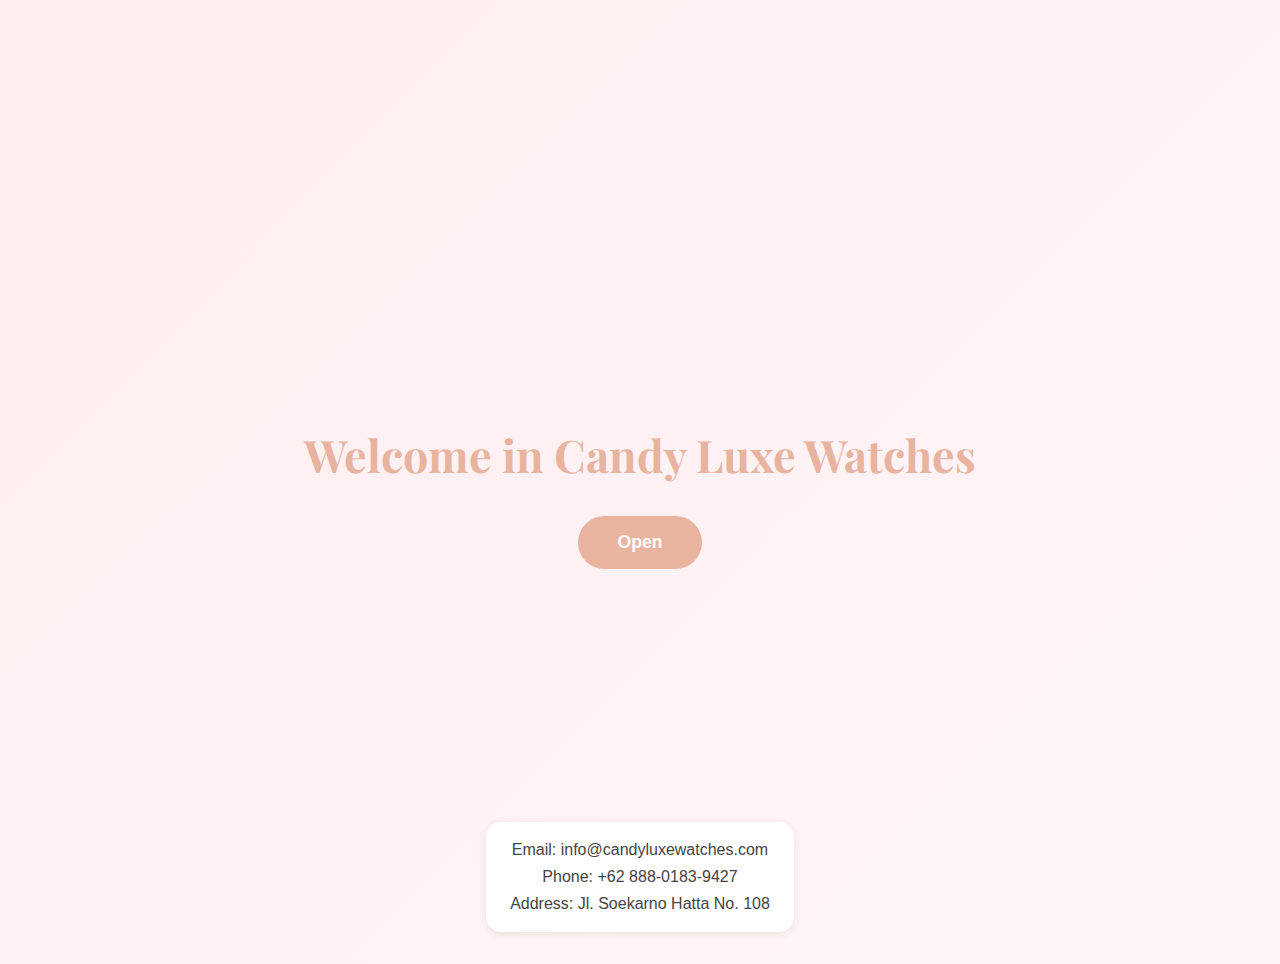
<file: index.html>
<!DOCTYPE html>
<html lang="en">
<head>
  <meta charset="UTF-8" />
  <meta name="viewport" content="width=device-width, initial-scale=1.0"/>
  <title>Candy Luxe Watches</title>
  <link href="https://fonts.googleapis.com/css2?family=Playfair+Display:wght@600&display=swap" rel="stylesheet">
  <style>
    body {
      margin: 0;
      padding: 0;
      background: linear-gradient(135deg, #ffeef0, #fff5f7);
      font-family: 'Segoe UI', sans-serif;
      color: #333;
    }

    /* Welcome Section */
    .welcome {
      height: 100vh;
      display: flex;
      flex-direction: column;
      justify-content: center;
      align-items: center;
      text-align: center;
      padding: 2rem;
      position: relative;
    }

    .welcome h1 {
      font-family: 'Playfair Display', serif;
      font-size: 2.8rem;
      color: #E8B4A0;
      margin-bottom: 2rem;
    }

    .open-btn {
      background-color: #E8B4A0;
      color: white;
      padding: 1rem 2.5rem;
      border: none;
      border-radius: 30px;
      font-size: 1.1rem;
      font-weight: bold;
      cursor: pointer;
      transition: 0.3s;
    }

    .open-btn:hover {
      background-color: #D4A574;
      transform: scale(1.05);
    }

    .contact-info {
      font-size: 1rem;
      background-color: white;
      color: #444;
      padding: 0.8rem 1.5rem;
      border-radius: 15px;
      position: absolute;
      bottom: 2rem;
      text-align: center;
      line-height: 1.5;
      box-shadow: 0 2px 8px rgba(0, 0, 0, 0.08);
    }

    .contact-info p {
      margin: 0.2rem 0;
    }

    /* Home Section */
    .home-section {
      display: none;
      padding: 4rem 2rem;
      max-width: 1200px;
      margin: auto;
    }

    h2.title {
      font-family: 'Playfair Display', serif;
      color: #D4A574;
      font-size: 2.5rem;
      text-align: center;
      margin-bottom: 3rem;
    }

    .product-grid {
      display: grid;
      grid-template-columns: repeat(auto-fit, minmax(280px, 1fr));
      gap: 2rem;
    }

    .product-card {
      background: white;
      border-radius: 15px;
      box-shadow: 0 5px 15px rgba(0,0,0,0.08);
      padding: 1.5rem;
      text-align: center;
      transition: transform 0.3s;
    }

    .product-card:hover {
      transform: translateY(-5px);
    }

    .product-image {
      width: 100%;
      max-width: 220px;
      height: auto;
      object-fit: cover;
      border-radius: 10px;
      margin-bottom: 1rem;
      box-shadow: 0 4px 10px rgba(0,0,0,0.05);
    }

    .product-name {
      font-family: 'Playfair Display', serif;
      font-size: 1.2rem;
      color: #D4A574;
      margin-bottom: 0.5rem;
    }

    .product-description {
      color: #555;
      font-size: 0.95rem;
      line-height: 1.4;
      margin-bottom: 1rem;
    }

    .cart-icon-btn {
      background-color: #E8B4A0;
      color: white;
      border: none;
      border-radius: 50%;
      width: 45px;
      height: 45px;
      font-size: 1.2rem;
      cursor: pointer;
      transition: 0.3s;
    }

    .cart-icon-btn:hover {
      background-color: #D4A574;
    }

    /* Responsive */
    @media (max-width: 768px) {
      .welcome h1 {
        font-size: 2.2rem;
      }
      .product-grid {
        grid-template-columns: 1fr;
      }
    }
  </style>
</head>
<body>

  <!-- WELCOME PAGE -->
  <div class="welcome" id="welcomeSection">
    <h1>Welcome in Candy Luxe Watches</h1>
    <button class="open-btn" onclick="openHome()">Open</button>

    <div class="contact-info">
      <p>Email: info@candyluxewatches.com</p>
      <p>Phone: +62 888-0183-9427</p>
      <p>Address: Jl. Soekarno Hatta No. 108</p>
    </div>
  </div>

  <!-- HOME PAGE -->
  <div class="home-section" id="homeSection">
    <h2 class="title">Our Products</h2>
    <div class="product-grid">
      <!-- Produk 1 -->
      <div class="product-card">
        <img src="images/watch1.jpeg" alt="Watch 1" class="product-image">
        <div class="product-name">Rose Gold Minimalist</div>
        <div class="product-description">Elegant rose gold with minimalist leather design.</div>
        <a href="product1.html"><button class="cart-icon-btn">🛒</button></a>
      </div>

      <!-- Produk 2 -->
      <div class="product-card">
        <img src="images/watch2.jpeg" alt="Watch 2" class="product-image">
        <div class="product-name">Pink Leather Strap</div>
        <div class="product-description">Feminine and sweet pink leather with rose gold.</div>
        <a href="product2.html"><button class="cart-icon-btn">🛒</button></a>
      </div>

      <!-- Produk 3 -->
      <div class="product-card">
        <img src="images/watch3.jpeg" alt="Watch 3" class="product-image">
        <div class="product-name">Diamond Accent</div>
        <div class="product-description">Luxurious mesh band and sparkling diamond dial.</div>
        <a href="product3.html"><button class="cart-icon-btn">🛒</button></a>
      </div>

      <!-- Produk 4 -->
      <div class="product-card">
        <img src="images/watch4.jpeg" alt="Watch 4" class="product-image">
        <div class="product-name">Mesh Band Rose Gold</div>
        <div class="product-description">Modern and chic with magnetic mesh band clasp.</div>
        <a href="product4.html"><button class="cart-icon-btn">🛒</button></a>
      </div>

      <!-- Produk 5 -->
      <div class="product-card">
        <img src="images/watch5.jpeg" alt="Watch 5" class="product-image">
        <div class="product-name">Pink Ceramic</div>
        <div class="product-description">Stylish, strong, and scratch-resistant ceramic body.</div>
        <a href="product5.html"><button class="cart-icon-btn">🛒</button></a>
      </div>

      <!-- Produk 6 -->
      <div class="product-card">
        <img src="images/watch6.jpeg" alt="Watch 6" class="product-image">
        <div class="product-name">Crystal Bezel</div>
        <div class="product-description">Glamorous and shiny rose gold with crystal bezel.</div>
        <a href="product6.html"><button class="cart-icon-btn">🛒</button></a>
      </div>
    </div>
  </div>

  <!-- Script -->
  <script>
    function openHome() {
      document.getElementById('welcomeSection').style.display = 'none';
      document.getElementById('homeSection').style.display = 'block';
    }
  </script>

</body>
</html>
</file>
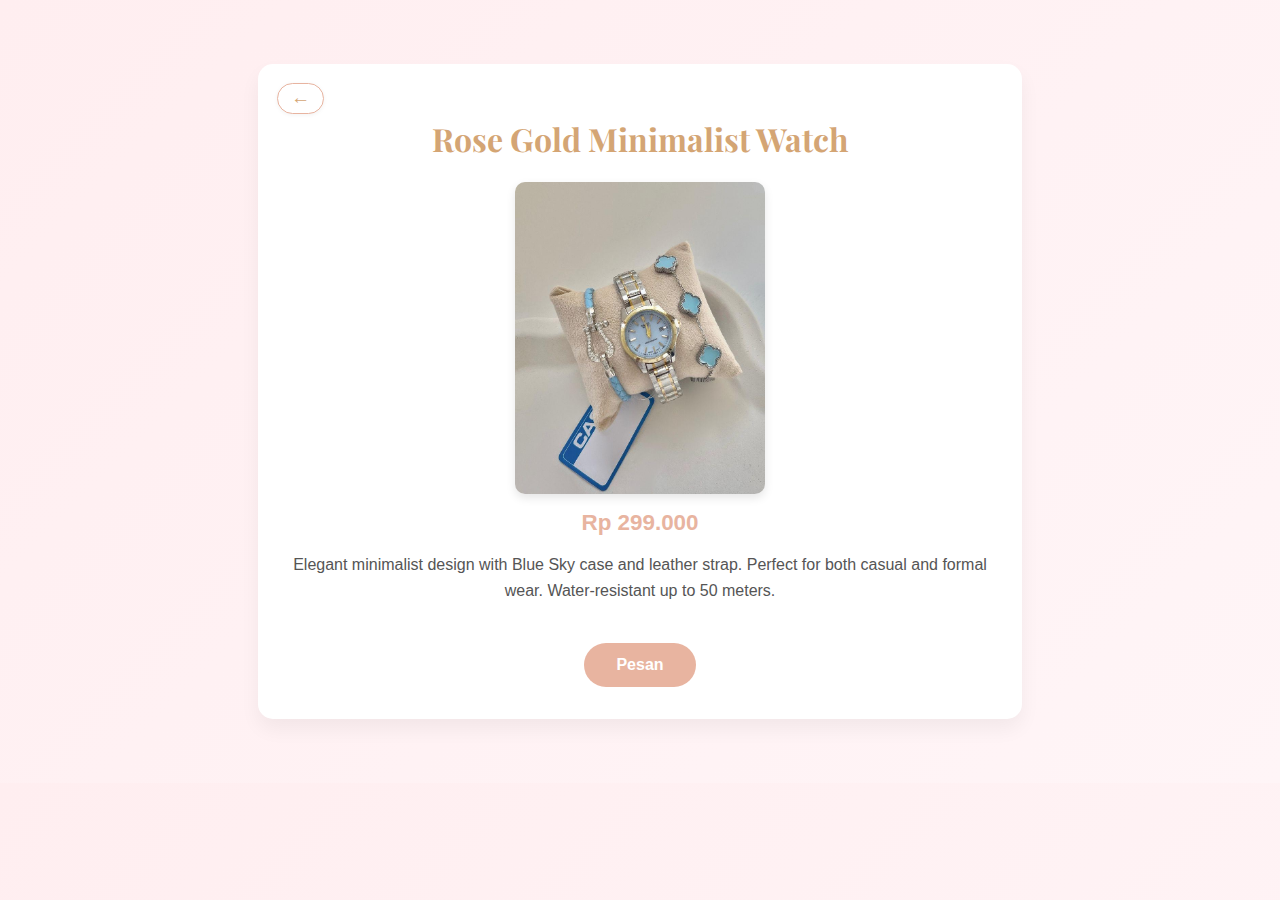
<file: product1.html>
<!DOCTYPE html>
<html lang="en">
<head>
  <meta charset="UTF-8" />
  <meta name="viewport" content="width=device-width, initial-scale=1.0"/>
  <title>Rose Gold Minimalist Watch</title>
  <link href="https://fonts.googleapis.com/css2?family=Playfair+Display:wght@600&display=swap" rel="stylesheet">
  <style>
    body {
      margin: 0;
      background: linear-gradient(135deg, #ffeef0, #fff5f7);
      font-family: 'Segoe UI', sans-serif;
      color: #333;
    }
    .product-page {
      max-width: 700px;
      margin: 4rem auto;
      padding: 2rem;
      background: white;
      border-radius: 15px;
      box-shadow: 0 10px 20px rgba(0,0,0,0.05);
      text-align: center;
      position: relative;
    }
    h1 {
      font-family: 'Playfair Display', serif;
      font-size: 2rem;
      color: #D4A574;
    }
    .price {
      font-size: 1.4rem;
      color: #E8B4A0;
      font-weight: bold;
      margin: 1rem 0;
    }
    img {
      max-width: 250px;
      border-radius: 10px;
      margin: 1rem auto;
      box-shadow: 0 4px 10px rgba(0,0,0,0.1);
      display: block;
    }
    p {
      font-size: 1rem;
      color: #555;
      line-height: 1.6;
    }
    .btn {
      margin-top: 1.5rem;
      display: inline-block;
      background: #E8B4A0;
      color: white;
      padding: 0.8rem 2rem;
      border-radius: 30px;
      font-weight: bold;
      text-decoration: none;
      transition: 0.3s;
    }
    .btn:hover {
      background: #D4A574;
    }
    .back-btn {
      position: absolute;
      top: 1.2rem;
      left: 1.2rem;
      background: white;
      color: #D4A574;
      font-size: 1.2rem;
      padding: 0.2rem 0.8rem;
      border-radius: 50px;
      text-decoration: none;
      font-weight: bold;
      border: 1px solid #E8B4A0;
      box-shadow: 0 1px 4px rgba(0,0,0,0.05);
      transition: background 0.3s;
    }
    .back-btn:hover {
      background: #fff2ee;
    }
  </style>
</head>
<body>
  <div class="product-page">
    <a href="index.html" class="back-btn">←</a>
    <h1>Rose Gold Minimalist Watch</h1>
    <img src="images/watch1.jpeg" alt="Blue Sky Minimalist Watch">
    <div class="price">Rp 299.000</div>
    <p>Elegant minimalist design with Blue Sky case and leather strap. Perfect for both casual and formal wear. Water-resistant up to 50 meters.</p>
    <a class="btn" href="https://wa.me/6288801839427?text=Halo%2C%20saya%20ingin%20memesan%20Rose%20Gold%20Minimalist%20Watch%20seharga%20Rp%20299.000" target="_blank">Pesan</a>
  </div>
</body>
</html>
</file>
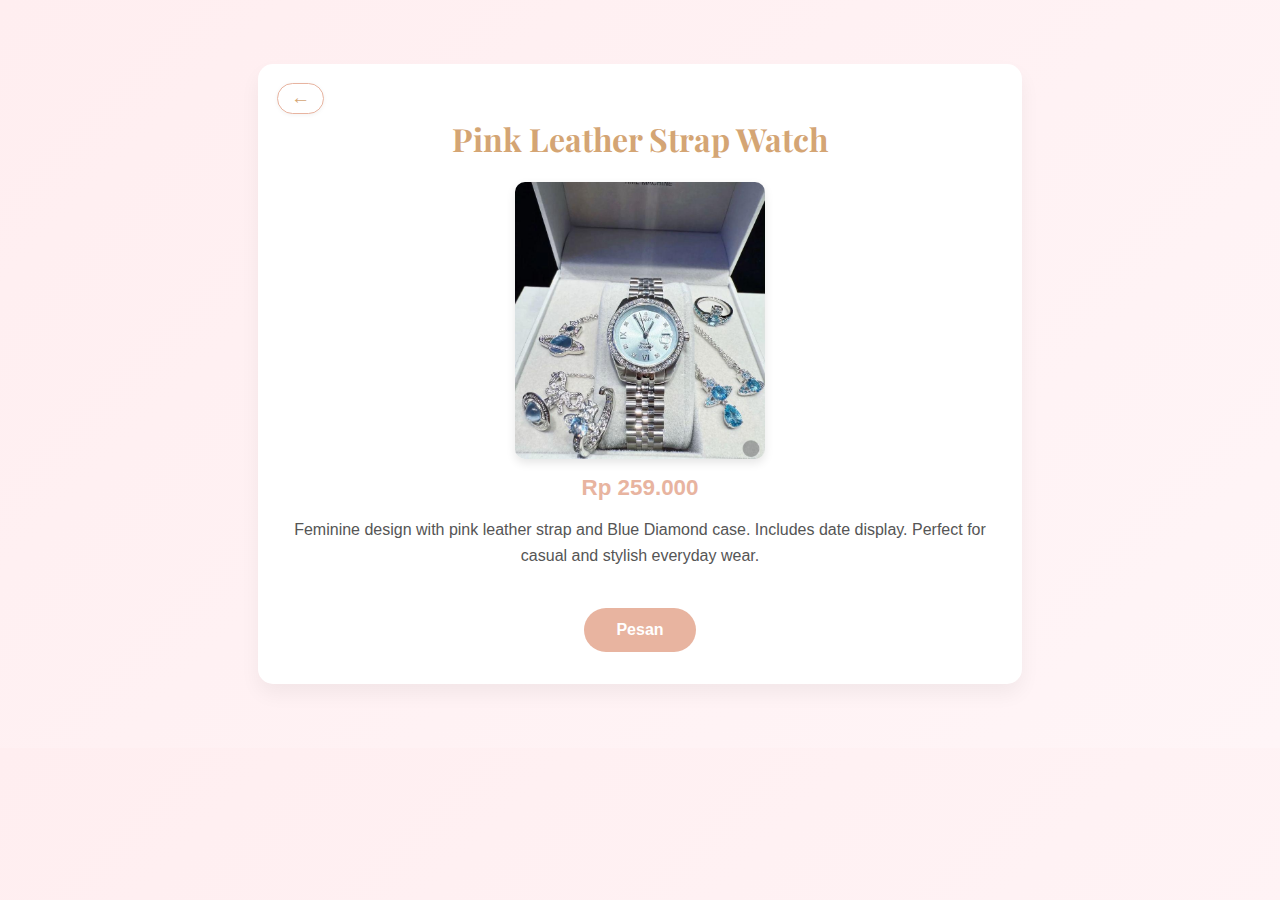
<file: product2.html>
<!DOCTYPE html>
<html lang="en">
<head>
  <meta charset="UTF-8" />
  <meta name="viewport" content="width=device-width, initial-scale=1.0"/>
  <title>Pink Leather Strap Watch</title>
  <link href="https://fonts.googleapis.com/css2?family=Playfair+Display:wght@600&display=swap" rel="stylesheet">
  <style>
    body {
      margin: 0;
      background: linear-gradient(135deg, #ffeef0, #fff5f7);
      font-family: 'Segoe UI', sans-serif;
      color: #333;
    }
    .product-page {
      max-width: 700px;
      margin: 4rem auto;
      padding: 2rem;
      background: white;
      border-radius: 15px;
      box-shadow: 0 10px 20px rgba(0,0,0,0.05);
      text-align: center;
      position: relative;
    }
    h1 {
      font-family: 'Playfair Display', serif;
      font-size: 2rem;
      color: #D4A574;
    }
    .price {
      font-size: 1.4rem;
      color: #E8B4A0;
      font-weight: bold;
      margin: 1rem 0;
    }
    img {
      max-width: 250px;
      border-radius: 10px;
      margin: 1rem auto;
      box-shadow: 0 4px 10px rgba(0,0,0,0.1);
      display: block;
    }
    p {
      font-size: 1rem;
      color: #555;
      line-height: 1.6;
    }
    .btn {
      margin-top: 1.5rem;
      display: inline-block;
      background: #E8B4A0;
      color: white;
      padding: 0.8rem 2rem;
      border-radius: 30px;
      font-weight: bold;
      text-decoration: none;
      transition: 0.3s;
    }
    .btn:hover {
      background: #D4A574;
    }
    .back-btn {
      position: absolute;
      top: 1.2rem;
      left: 1.2rem;
      background: white;
      color: #D4A574;
      font-size: 1.2rem;
      padding: 0.2rem 0.8rem;
      border-radius: 50px;
      text-decoration: none;
      font-weight: bold;
      border: 1px solid #E8B4A0;
      box-shadow: 0 1px 4px rgba(0,0,0,0.05);
      transition: background 0.3s;
    }
    .back-btn:hover {
      background: #fff2ee;
    }
  </style>
</head>
<body>
  <div class="product-page">
    <a href="index.html" class="back-btn">←</a>
    <h1>Pink Leather Strap Watch</h1>
    <img src="images/watch2.jpeg" alt="Blue Diamond Strap Watch">
    <div class="price">Rp 259.000</div>
    <p>Feminine design with pink leather strap and Blue Diamond case. Includes date display. Perfect for casual and stylish everyday wear.</p>
    <a class="btn" href="https://wa.me/6288801839427?text=Halo%2C%20saya%20ingin%20memesan%20Pink%20Leather%20Strap%20Watch%20seharga%20Rp%20259.000" target="_blank">Pesan</a>
  </div>
</body>
</html>
</file>
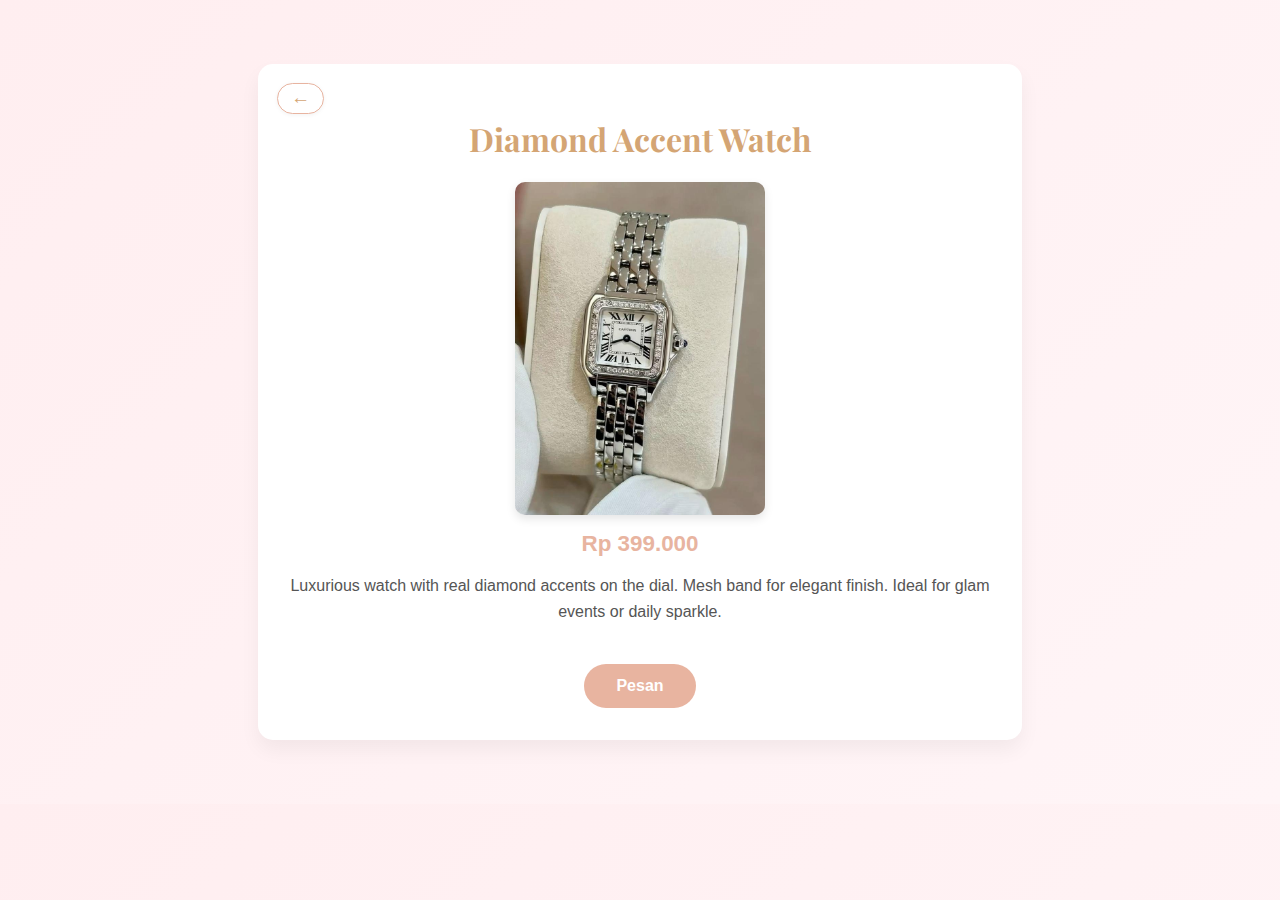
<file: product3.html>
<!DOCTYPE html>
<html lang="en">
<head>
  <meta charset="UTF-8" />
  <meta name="viewport" content="width=device-width, initial-scale=1.0"/>
  <title>Diamond Accent Watch</title>
  <link href="https://fonts.googleapis.com/css2?family=Playfair+Display:wght@600&display=swap" rel="stylesheet">
  <style>
    body {
      margin: 0;
      background: linear-gradient(135deg, #ffeef0, #fff5f7);
      font-family: 'Segoe UI', sans-serif;
      color: #333;
    }
    .product-page {
      max-width: 700px;
      margin: 4rem auto;
      padding: 2rem;
      background: white;
      border-radius: 15px;
      box-shadow: 0 10px 20px rgba(0,0,0,0.05);
      text-align: center;
      position: relative;
    }
    h1 {
      font-family: 'Playfair Display', serif;
      font-size: 2rem;
      color: #D4A574;
    }
    .price {
      font-size: 1.4rem;
      color: #E8B4A0;
      font-weight: bold;
      margin: 1rem 0;
    }
    img {
      max-width: 250px;
      border-radius: 10px;
      margin: 1rem auto;
      box-shadow: 0 4px 10px rgba(0,0,0,0.1);
      display: block;
    }
    p {
      font-size: 1rem;
      color: #555;
      line-height: 1.6;
    }
    .btn {
      margin-top: 1.5rem;
      display: inline-block;
      background: #E8B4A0;
      color: white;
      padding: 0.8rem 2rem;
      border-radius: 30px;
      font-weight: bold;
      text-decoration: none;
      transition: 0.3s;
    }
    .btn:hover {
      background: #D4A574;
    }
    .back-btn {
      position: absolute;
      top: 1.2rem;
      left: 1.2rem;
      background: white;
      color: #D4A574;
      font-size: 1.2rem;
      padding: 0.2rem 0.8rem;
      border-radius: 50px;
      text-decoration: none;
      font-weight: bold;
      border: 1px solid #E8B4A0;
      box-shadow: 0 1px 4px rgba(0,0,0,0.05);
      transition: background 0.3s;
    }
    .back-btn:hover {
      background: #fff2ee;
    }
  </style>
</head>
<body>
  <div class="product-page">
    <a href="index.html" class="back-btn">←</a>
    <h1>Diamond Accent Watch</h1>
    <img src="images/watch3.jpeg" alt="Diamond Accent Watch">
    <div class="price">Rp 399.000</div>
    <p>Luxurious watch with real diamond accents on the dial. Mesh band for elegant finish. Ideal for glam events or daily sparkle.</p>
    <a class="btn" href="https://wa.me/6288801839427?text=Halo%2C%20saya%20ingin%20memesan%20Diamond%20Accent%20Watch%20seharga%20Rp%20399.000" target="_blank">Pesan</a>
  </div>
</body>
</html>
</file>
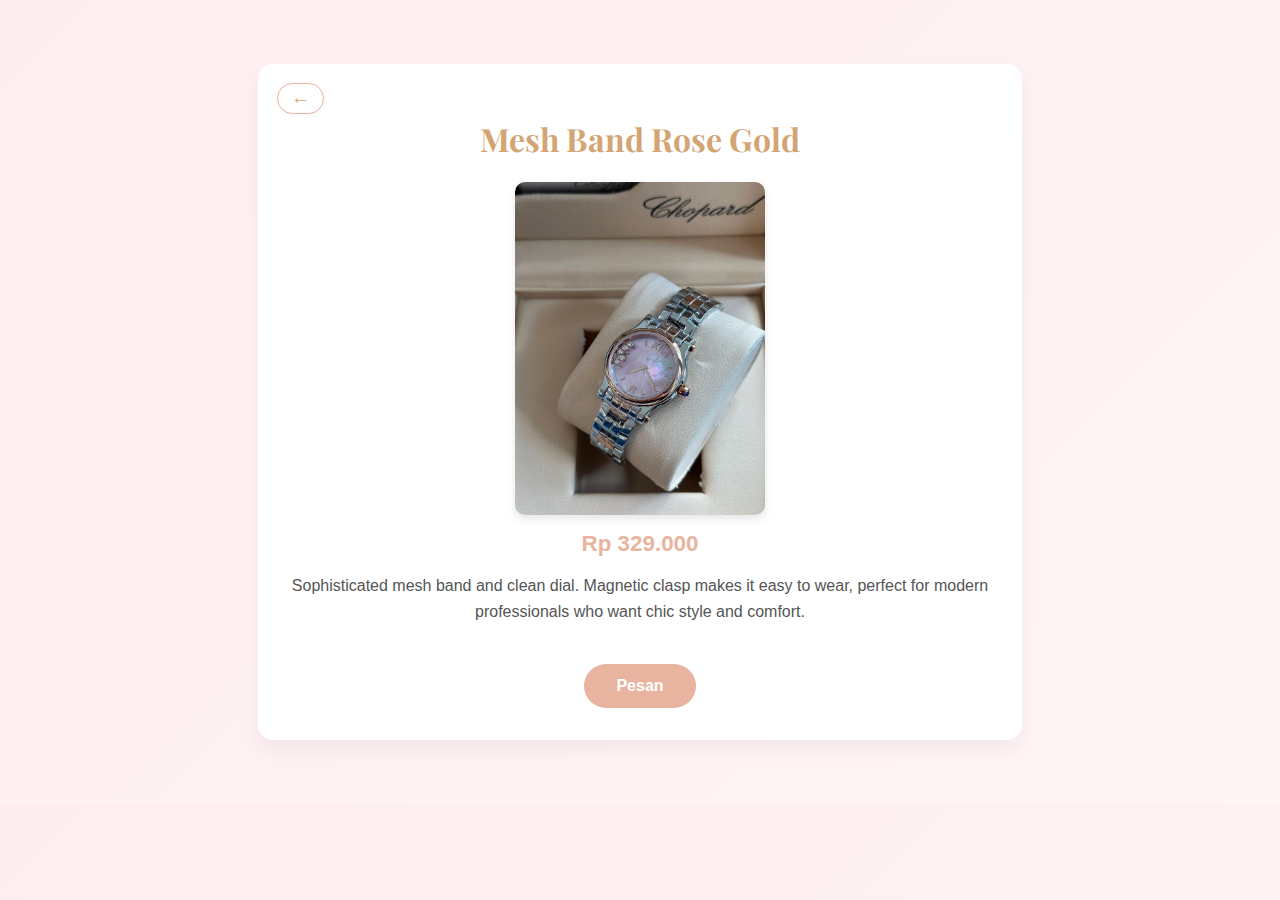
<file: product4.html>
<!DOCTYPE html>
<html lang="en">
<head>
  <meta charset="UTF-8" />
  <meta name="viewport" content="width=device-width, initial-scale=1.0"/>
  <title>Mesh Band Rose Gold</title>
  <link href="https://fonts.googleapis.com/css2?family=Playfair+Display:wght@600&display=swap" rel="stylesheet">
  <style>
    body {
      margin: 0;
      background: linear-gradient(135deg, #ffeef0, #fff5f7);
      font-family: 'Segoe UI', sans-serif;
      color: #333;
    }
    .product-page {
      max-width: 700px;
      margin: 4rem auto;
      padding: 2rem;
      background: white;
      border-radius: 15px;
      box-shadow: 0 10px 20px rgba(0,0,0,0.05);
      text-align: center;
      position: relative;
    }
    h1 {
      font-family: 'Playfair Display', serif;
      font-size: 2rem;
      color: #D4A574;
    }
    .price {
      font-size: 1.4rem;
      color: #E8B4A0;
      font-weight: bold;
      margin: 1rem 0;
    }
    img {
      max-width: 250px;
      border-radius: 10px;
      margin: 1rem auto;
      box-shadow: 0 4px 10px rgba(0,0,0,0.1);
      display: block;
    }
    p {
      font-size: 1rem;
      color: #555;
      line-height: 1.6;
    }
    .btn {
      margin-top: 1.5rem;
      display: inline-block;
      background: #E8B4A0;
      color: white;
      padding: 0.8rem 2rem;
      border-radius: 30px;
      font-weight: bold;
      text-decoration: none;
      transition: 0.3s;
    }
    .btn:hover {
      background: #D4A574;
    }
    .back-btn {
      position: absolute;
      top: 1.2rem;
      left: 1.2rem;
      background: white;
      color: #D4A574;
      font-size: 1.2rem;
      padding: 0.2rem 0.8rem;
      border-radius: 50px;
      text-decoration: none;
      font-weight: bold;
      border: 1px solid #E8B4A0;
      box-shadow: 0 1px 4px rgba(0,0,0,0.05);
      transition: background 0.3s;
    }
    .back-btn:hover {
      background: #fff2ee;
    }
  </style>
</head>
<body>
  <div class="product-page">
    <a href="index.html" class="back-btn">←</a>
    <h1>Mesh Band Rose Gold</h1>
    <img src="images/watch4.jpeg" alt="Mesh Band Rose Gold">
    <div class="price">Rp 329.000</div>
    <p>Sophisticated mesh band and clean dial. Magnetic clasp makes it easy to wear, perfect for modern professionals who want chic style and comfort.</p>
    <a class="btn" href="https://wa.me/6288801839427?text=Halo%2C%20saya%20ingin%20memesan%20Mesh%20Band%20Rose%20Gold%20seharga%20Rp%20329.000" target="_blank">Pesan</a>
  </div>
</body>
</html>
</file>
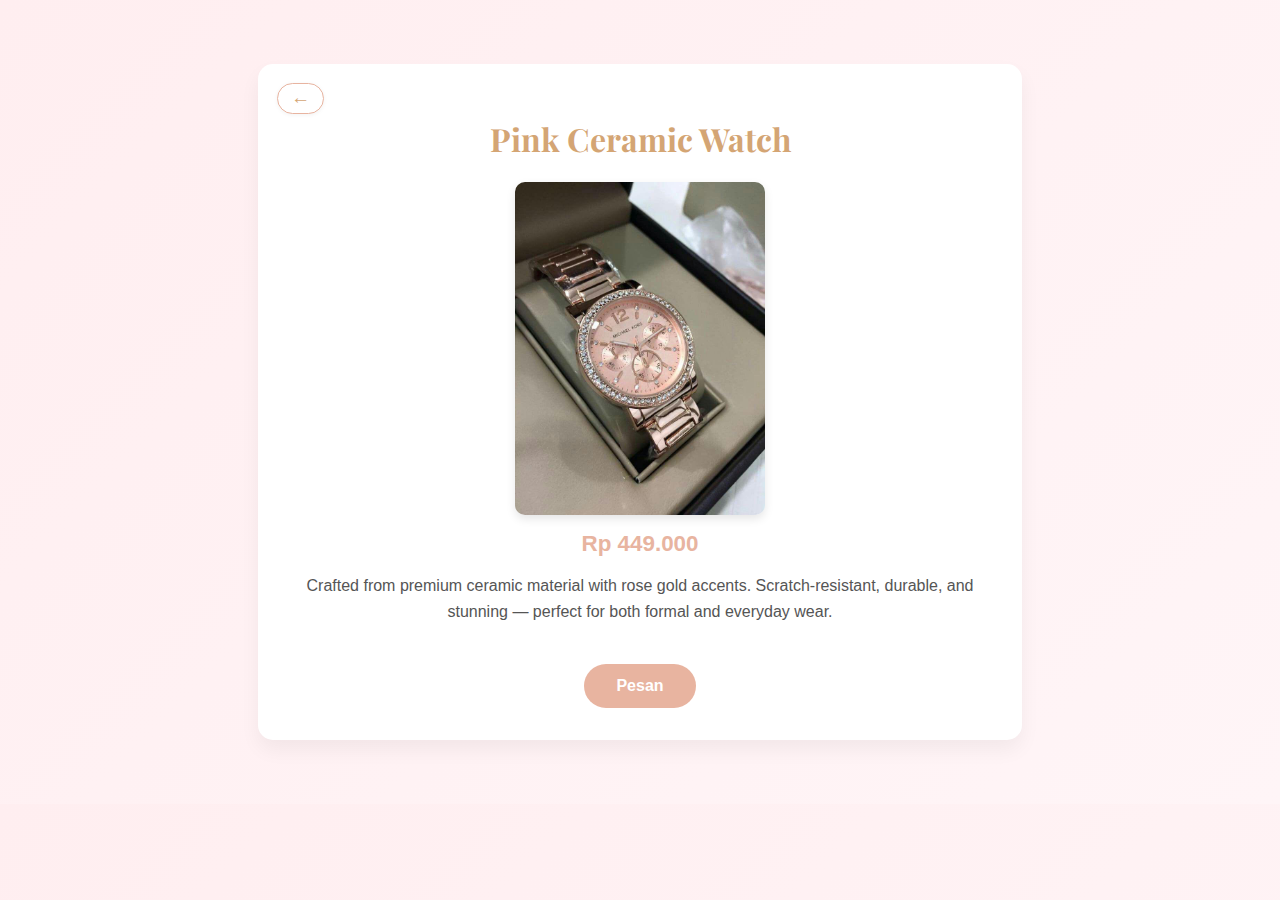
<file: product5.html>
<!DOCTYPE html>
<html lang="en">
<head>
  <meta charset="UTF-8" />
  <meta name="viewport" content="width=device-width, initial-scale=1.0"/>
  <title>Pink Ceramic Watch</title>
  <link href="https://fonts.googleapis.com/css2?family=Playfair+Display:wght@600&display=swap" rel="stylesheet">
  <style>
    body {
      margin: 0;
      background: linear-gradient(135deg, #ffeef0, #fff5f7);
      font-family: 'Segoe UI', sans-serif;
      color: #333;
    }
    .product-page {
      max-width: 700px;
      margin: 4rem auto;
      padding: 2rem;
      background: white;
      border-radius: 15px;
      box-shadow: 0 10px 20px rgba(0,0,0,0.05);
      text-align: center;
      position: relative;
    }
    h1 {
      font-family: 'Playfair Display', serif;
      font-size: 2rem;
      color: #D4A574;
    }
    .price {
      font-size: 1.4rem;
      color: #E8B4A0;
      font-weight: bold;
      margin: 1rem 0;
    }
    img {
      max-width: 250px;
      border-radius: 10px;
      margin: 1rem auto;
      box-shadow: 0 4px 10px rgba(0,0,0,0.1);
      display: block;
    }
    p {
      font-size: 1rem;
      color: #555;
      line-height: 1.6;
    }
    .btn {
      margin-top: 1.5rem;
      display: inline-block;
      background: #E8B4A0;
      color: white;
      padding: 0.8rem 2rem;
      border-radius: 30px;
      font-weight: bold;
      text-decoration: none;
      transition: 0.3s;
    }
    .btn:hover {
      background: #D4A574;
    }
    .back-btn {
      position: absolute;
      top: 1.2rem;
      left: 1.2rem;
      background: white;
      color: #D4A574;
      font-size: 1.2rem;
      padding: 0.2rem 0.8rem;
      border-radius: 50px;
      text-decoration: none;
      font-weight: bold;
      border: 1px solid #E8B4A0;
      box-shadow: 0 1px 4px rgba(0,0,0,0.05);
      transition: background 0.3s;
    }
    .back-btn:hover {
      background: #fff2ee;
    }
  </style>
</head>
<body>
  <div class="product-page">
    <a href="index.html" class="back-btn">←</a>
    <h1>Pink Ceramic Watch</h1>
    <img src="images/watch5.jpeg" alt="Pink Ceramic Watch">
    <div class="price">Rp 449.000</div>
    <p>Crafted from premium ceramic material with rose gold accents. Scratch-resistant, durable, and stunning — perfect for both formal and everyday wear.</p>
    <a class="btn" href="https://wa.me/6288801839427?text=Halo%2C%20saya%20ingin%20memesan%20Pink%20Ceramic%20Watch%20seharga%20Rp%20449.000" target="_blank">Pesan</a>
  </div>
</body>
</html>
</file>
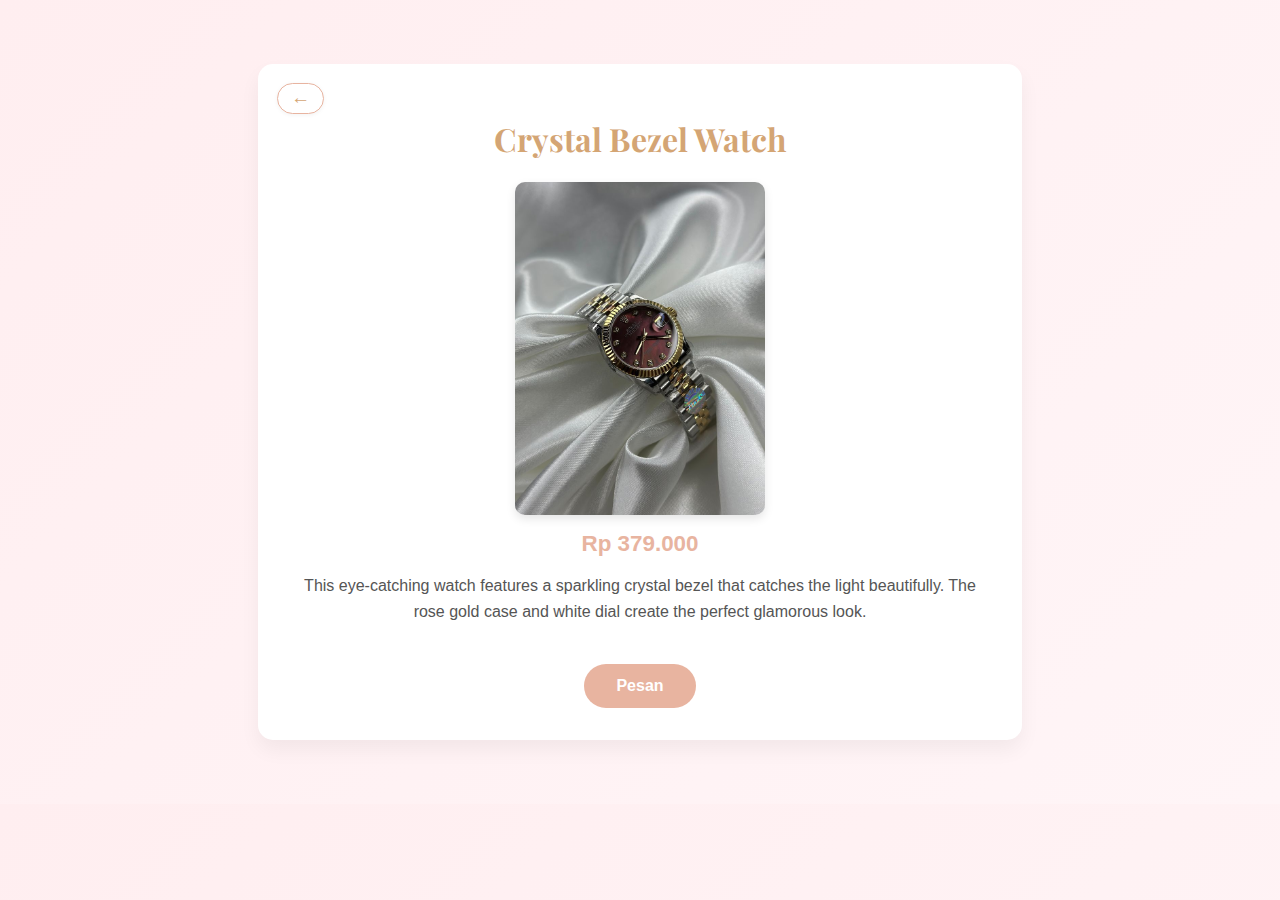
<file: product6.html>
<!DOCTYPE html>
<html lang="en">
<head>
  <meta charset="UTF-8" />
  <meta name="viewport" content="width=device-width, initial-scale=1.0"/>
  <title>Crystal Bezel Watch</title>
  <link href="https://fonts.googleapis.com/css2?family=Playfair+Display:wght@600&display=swap" rel="stylesheet">
  <style>
    body {
      margin: 0;
      background: linear-gradient(135deg, #ffeef0, #fff5f7);
      font-family: 'Segoe UI', sans-serif;
      color: #333;
    }
    .product-page {
      max-width: 700px;
      margin: 4rem auto;
      padding: 2rem;
      background: white;
      border-radius: 15px;
      box-shadow: 0 10px 20px rgba(0,0,0,0.05);
      text-align: center;
      position: relative;
    }
    h1 {
      font-family: 'Playfair Display', serif;
      font-size: 2rem;
      color: #D4A574;
    }
    .price {
      font-size: 1.4rem;
      color: #E8B4A0;
      font-weight: bold;
      margin: 1rem 0;
    }
    img {
      max-width: 250px;
      border-radius: 10px;
      margin: 1rem auto;
      box-shadow: 0 4px 10px rgba(0,0,0,0.1);
      display: block;
    }
    p {
      font-size: 1rem;
      color: #555;
      line-height: 1.6;
    }
    .btn {
      margin-top: 1.5rem;
      display: inline-block;
      background: #E8B4A0;
      color: white;
      padding: 0.8rem 2rem;
      border-radius: 30px;
      font-weight: bold;
      text-decoration: none;
      transition: 0.3s;
    }
    .btn:hover {
      background: #D4A574;
    }
    .back-btn {
      position: absolute;
      top: 1.2rem;
      left: 1.2rem;
      background: white;
      color: #D4A574;
      font-size: 1.2rem;
      padding: 0.2rem 0.8rem;
      border-radius: 50px;
      text-decoration: none;
      font-weight: bold;
      border: 1px solid #E8B4A0;
      box-shadow: 0 1px 4px rgba(0,0,0,0.05);
      transition: background 0.3s;
    }
    .back-btn:hover {
      background: #fff2ee;
    }
  </style>
</head>
<body>
  <div class="product-page">
    <a href="index.html" class="back-btn">←</a>
    <h1>Crystal Bezel Watch</h1>
    <img src="images/watch6.jpeg" alt="Crystal Bezel Watch">
    <div class="price">Rp 379.000</div>
    <p>This eye-catching watch features a sparkling crystal bezel that catches the light beautifully. The rose gold case and white dial create the perfect glamorous look.</p>
    <a class="btn" href="https://wa.me/6288801839427?text=Halo%2C%20saya%20ingin%20memesan%20Crystal%20Bezel%20Watch%20seharga%20Rp%20379.000" target="_blank">Pesan</a>
  </div>
</body>
</html>
</file>
